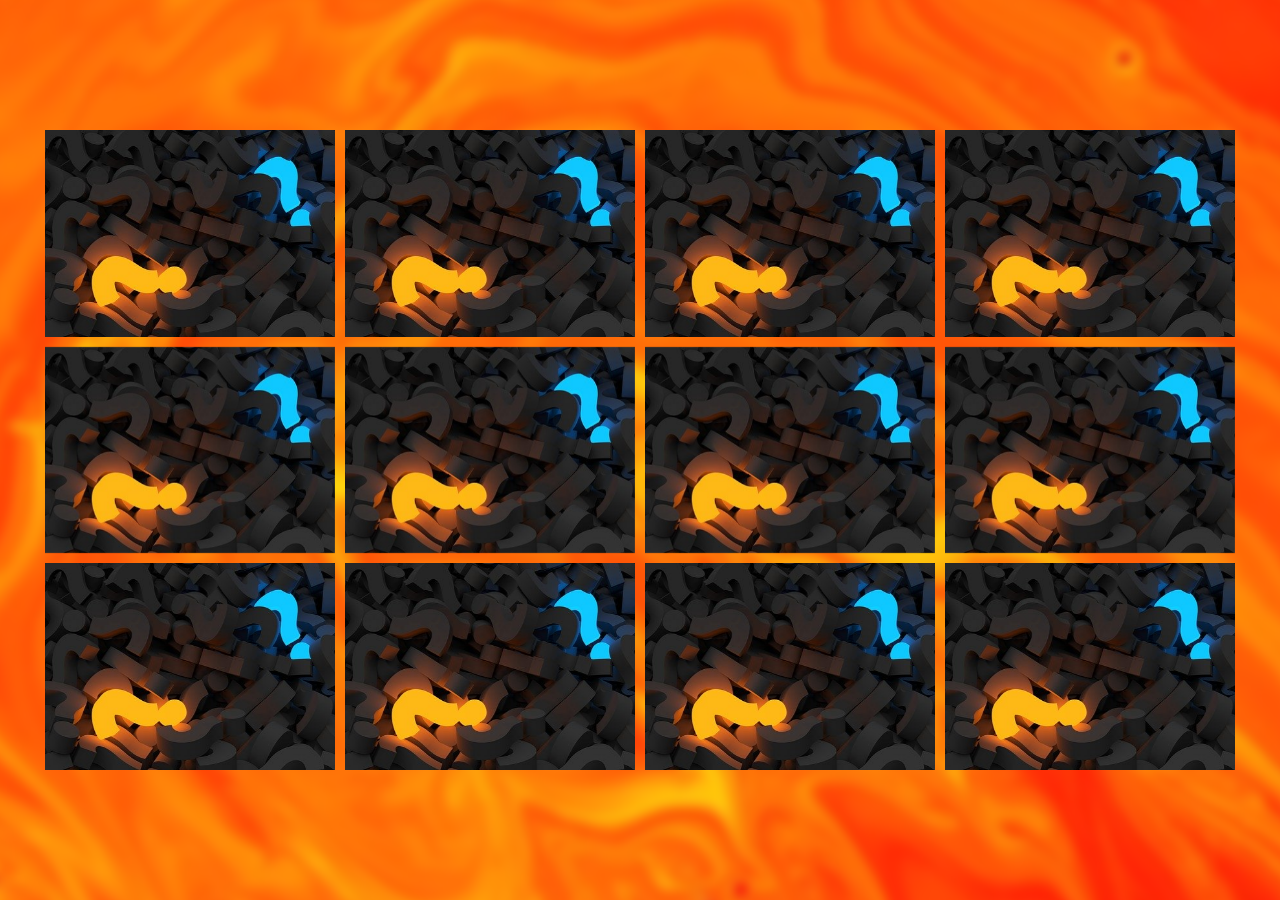
<file: Memory Card Game/index.html>
<!DOCTYPE html>
<html lang="en">
  <head>
    <meta charset="UTF-8" />
    <meta name="viewport" content="width=device-width, initial-scale=1.0" />
    <link rel="stylesheet" href="style.css" />
    <title>Project #17 - Memory Card Game</title>
  </head>
  <body>
    <!-- video -->
    <div id="container">
    <video id="videobcg" preload="auto" autoplay="true" loop="loop" muted="muted" volume="0">
    <source src="vd3.mp4" type="video/mp4">
    Sorry, your browser does not support HTML5 video.
    </video>
    </div>

    <section class="memory-game">
      <!-- 1st Card -->
      <div class="memory-card" data-name="baby-bear">
        <img src="img/baby-bear.jpg" alt="animal" class="front-face" />
        <img src="img/question-mark.jpg" alt="?" class="back-face" />
      </div>

      <!-- 2nd Card -->
      <div class="memory-card" data-name="baby-bear">
        <img src="img/baby-bear.jpg" alt="animal" class="front-face" />
        <img src="img/question-mark.jpg" alt="?" class="back-face" />
      </div>

      <!-- 3rd Card -->
      <div class="memory-card" data-name="bird">
        <img src="img/bird.jpg" alt="animal" class="front-face" />
        <img src="img/question-mark.jpg" alt="?" class="back-face" />
      </div>

      <!-- 4th Card -->
      <div class="memory-card" data-name="bird">
        <img src="img/bird.jpg" alt="animal" class="front-face" />
        <img src="img/question-mark.jpg" alt="?" class="back-face" />
      </div>

      <!-- 5th Card -->
      <div class="memory-card" data-name="cat">
        <img src="img/cat.jpg" alt="animal" class="front-face" />
        <img src="img/question-mark.jpg" alt="?" class="back-face" />
      </div>

      <!-- 6th Card -->
      <div class="memory-card" data-name="cat">
        <img src="img/cat.jpg" alt="animal" class="front-face" />
        <img src="img/question-mark.jpg" alt="?" class="back-face" />
      </div>

      <!-- 7th Card -->
      <div class="memory-card" data-name="curious-cat">
        <img src="img/curious-cat.jpg" alt="animal" class="front-face" />
        <img src="img/question-mark.jpg" alt="?" class="back-face" />
      </div>

      <!-- 8th Card -->
      <div class="memory-card" data-name="curious-cat">
        <img src="img/curious-cat.jpg" alt="animal" class="front-face" />
        <img src="img/question-mark.jpg" alt="?" class="back-face" />
      </div>

      <!-- 9th Card -->
      <div class="memory-card" data-name="dog">
        <img src="img/dog.jpg" alt="animal" class="front-face" />
        <img src="img/question-mark.jpg" alt="?" class="back-face" />
      </div>

      <!-- 10th Card -->
      <div class="memory-card" data-name="dog">
        <img src="img/dog.jpg" alt="animal" class="front-face" />
        <img src="img/question-mark.jpg" alt="?" class="back-face" />
      </div>

      <!-- 11th Card -->
      <div class="memory-card" data-name="hamster">
        <img src="img/hamster.jpg" alt="animal" class="front-face" />
        <img src="img/question-mark.jpg" alt="?" class="back-face" />
      </div>

      <!-- 12th Card -->
      <div class="memory-card" data-name="hamster">
        <img src="img/hamster.jpg" alt="animal" class="front-face" />
        <img src="img/question-mark.jpg" alt="?" class="back-face" />
      </div>
    </section>

    <!-- -------------------------------- -->
    <!-- JS File -->
    <script src="app.js"></script>
  </body>
</html>
</file>
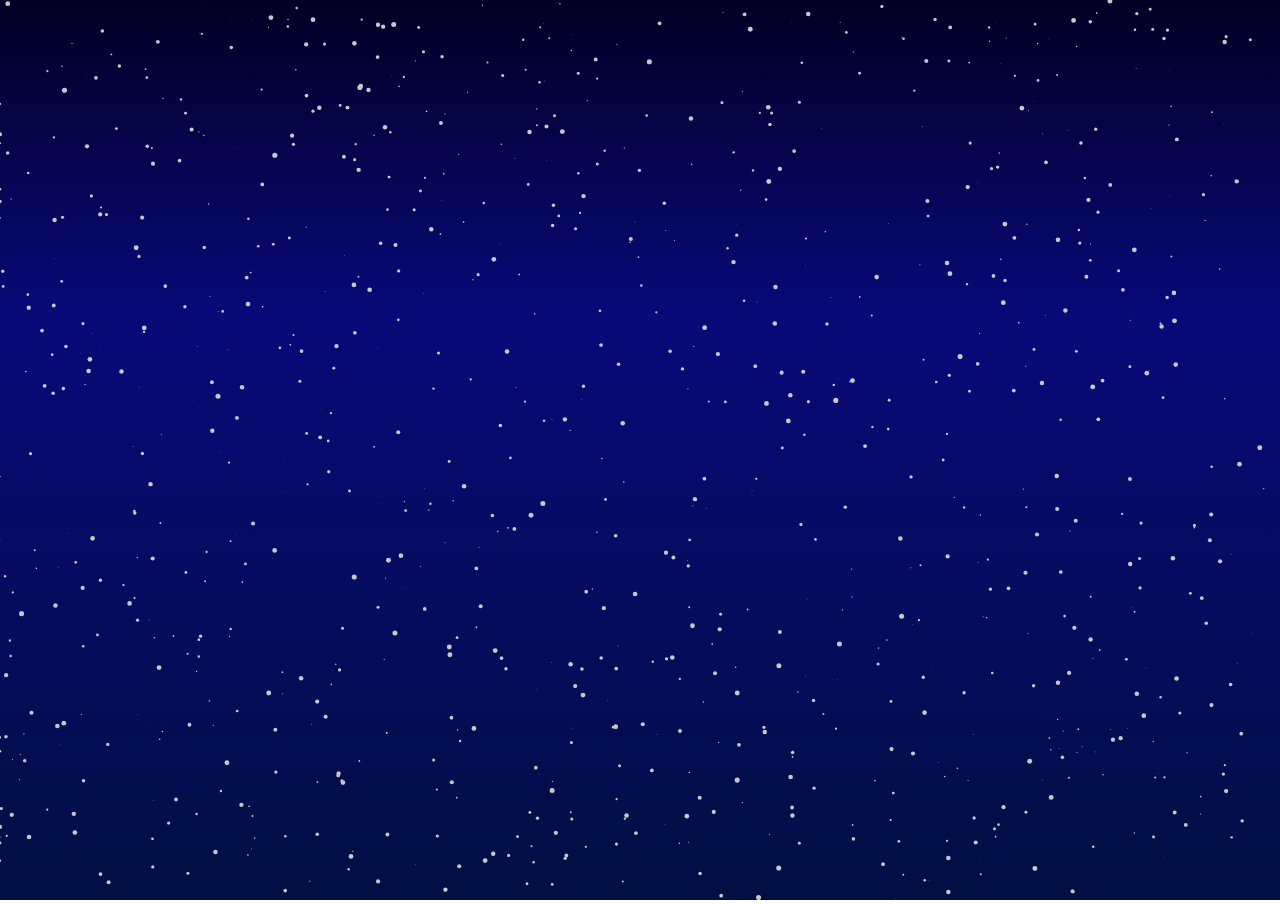
<file: SnowFall/SnowFall(Canvas).html>
<!DOCTYPE html>
<html lang="en">
    <head>
        <meta charset="UTF-8" />
        <meta name="viewport" content="width=device-width, initial-scale=1.0" />
        <link rel="stylesheet" href="styles.css" />
        <title>SnowFall</title>
    </head>
    <body>
        <canvas></canvas>
        <!-- ------------------------ -->
        <!-- JS File -->
        <script src="snowFall.js"></script>
    </body>
</html>
</file>
<file: Memory Card Game/style.css>
* {
  padding: 0;
  margin: 0;
  box-sizing: border-box;
}

body {
  min-height: 100vh;
  margin:0; 
  display: flex;
  align-items: center;
  justify-content: center;
}

.memory-game {
  height: 650px;
  width: 1200px;
  justify-content: center;
  display: flex;
  position:absolute;

  flex-wrap: wrap;
}

.memory-card {
  width: calc(25% - 10px);
  height: calc(33.3333% - 10px);
  margin: 5px;
  position: relative;
  transform: scale(1);
  transform-style: preserve-3d;
  transition: transform 0.3s ease-out;
}

.front-face,
.back-face {
  height: 100%;
  width: 100%;
  position: absolute;
  object-fit: cover;
  backface-visibility: hidden;
}

.memory-card:active {
  transform: scale(0.97);
  transition: transform 0.15s ease-out;
}

.front-face {
  transform: rotateY(0.5turn);
}

/* Dynamic Class */
.memory-card.flip {
  transform: rotateY(180deg) perspective(1000px);
}



#container {
  width: 100vw;
  height: 100vh;
  text-align: center;
  overflow: hidden;
}
#videobcg {
  width: inherit;
  height: inherit;
  -o-filter: blur(5px);
  filter: blur(5px);
  object-fit: cover;
  transform: scale(1.04);
}
</file>
<file: SnowFall/styles.css>
* {
    margin: 0;
    padding: 0;
    box-sizing: border-box;
}

body {
    overflow: hidden;
}

canvas {
    /* background-color: rgb(250, 129, 240); */
    background-image: linear-gradient(#020024 0%, #090979 35%, #020f43 100%);
}
</file>
